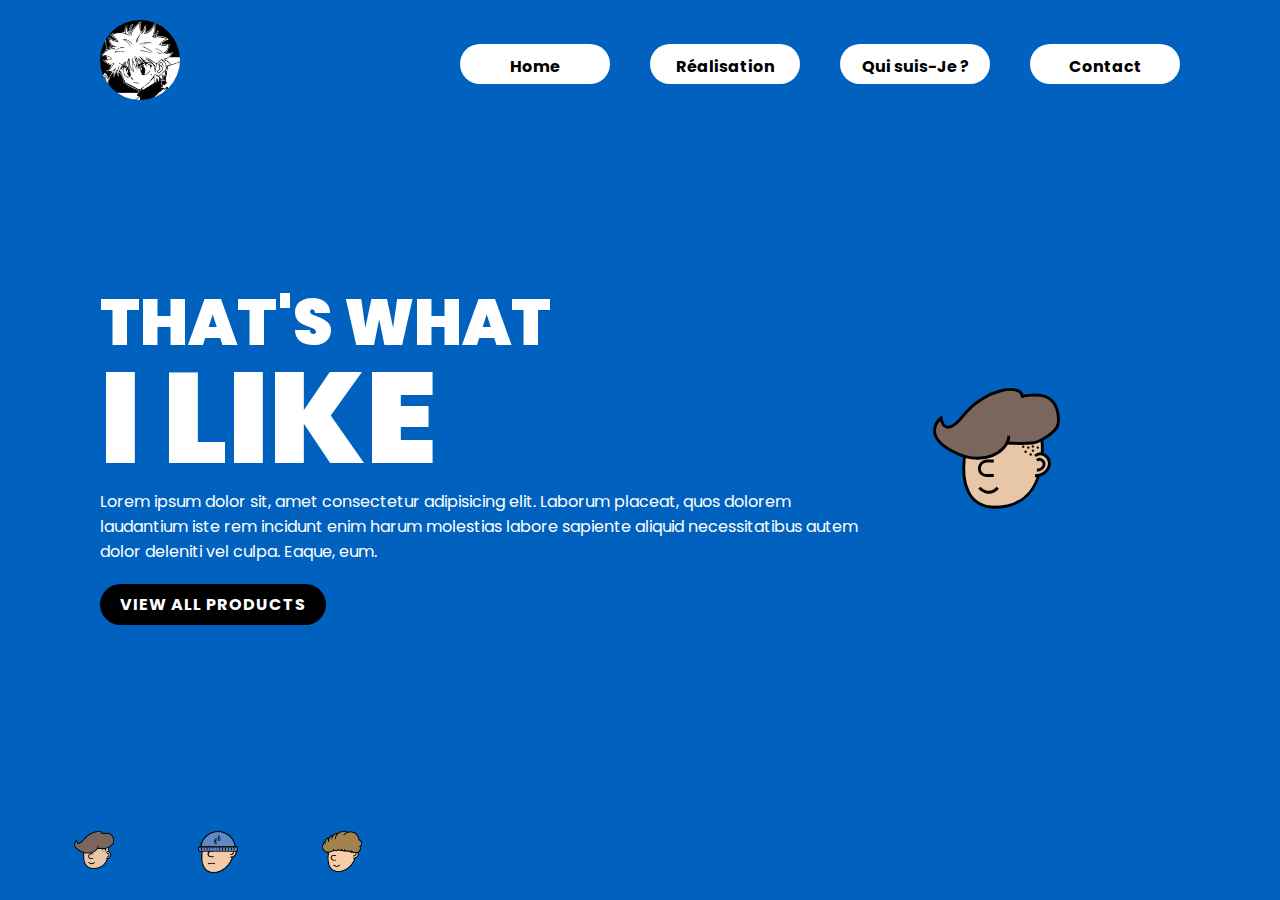
<file: index.html>
<!DOCTYPE html>
<html lang="en">
<head>
    <meta charset="UTF-8">
    <meta http-equiv="X-UA-Compatible" content="IE=edge">
    <meta name="viewport" content="width=device-width, initial-scale=1.0">
    <link rel="stylesheet" href="style.css">
    <title>JB Site</title>
</head>
<body>
    <section class="sec">
        <header>
            <a href="#"><img src="icon.jpg" class="logo"></a>
            <ul>
                <li><a href="index.html">Home</a></li>
                <li><a href="real.html">Réalisation</a></li>
                <li><a href="#">Qui suis-Je ?</a></li>
                <li><a href="#">Contact</a></li>
            </ul>
        </header>
        <div class="content">
            <div class="textBox">
                <h2>That's What<br><span>I Like</span></h2>
                <p>Lorem ipsum dolor sit, amet consectetur adipisicing elit. Laborum placeat, quos dolorem laudantium iste rem incidunt enim harum molestias labore sapiente aliquid necessitatibus autem dolor deleniti vel culpa. Eaque, eum.</p>
                <a href="#">View All Products</a>
                </div>
                <div class="imgBox">
                <img src="photo1.svg" class="iso">
            </div>
        </div>
        <ul class="thumb">
        <li><img src="photo1.PNG" onclick="imgSlider('photo1.svg');changeBgColor('#0062be')"></li>
        <li><img src="photo2.PNG" onclick="imgSlider('photo2.svg');changeBgColor('#e60c2c')"></li>
        <li><img src="photo3.PNG" onclick="imgSlider('photo3.svg');changeBgColor('#111111')"></li>
    </ul>
    </section>
    <script type="text/javascript">
        function imgSlider(anything){
            document.querySelector('.iso').src = anything;
        }
        function changeBgColor(color){
            const sec = document.querySelector('.sec');
            sec.style.background = color;
        }
    </script>
</body>
</html>
</file>
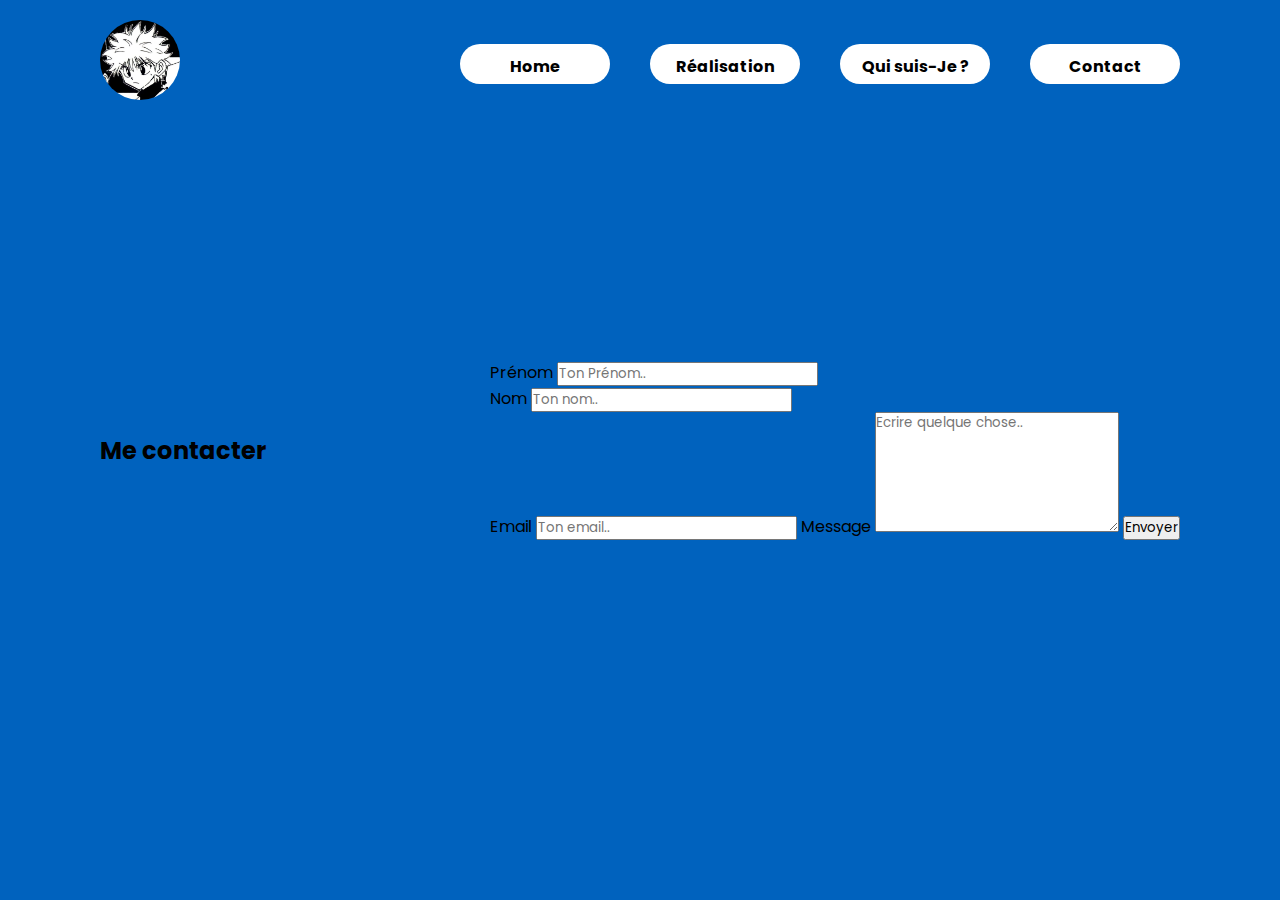
<file: contact.html>
<!DOCTYPE html>
<html lang="en">
<head>
    <meta charset="UTF-8">
    <meta http-equiv="X-UA-Compatible" content="IE=edge">
    <meta name="viewport" content="width=device-width, initial-scale=1.0">
    <link rel="stylesheet" href="style.css">
    <title>JB Site</title>
</head>
<body>
    <section class="sec">
        <header>
            <a href="#"><img src="images/icon.jpg" class="logo"></a>
            <ul>
                <li><a href="index.html">Home</a></li>
                <li><a href="real.html">Réalisation</a></li>
                <li><a href="#">Qui suis-Je ?</a></li>
                <li><a href="#">Contact</a></li>
            </ul>
        </header>
        <h2>Me contacter</h2>

        <div class="container">
        <form method="POST" action="#">
          <div class="en-tete">
            <div>
            <label for="prenom">Prénom</label>
            <input type="text" id="fname" name="prenom" placeholder="Ton Prénom..">
        </div>
        <div>
            <label for="nom">Nom</label>
            <input type="text" id="lname" name="nom" placeholder="Ton nom..">
        </div>
        </div>
            <label for="email">Email</label>
            <input type="text" id="email" name="email" placeholder="Ton email..">
        
            <label for="message">Message</label>
            <textarea id="subject" name="message" placeholder="Ecrire quelque chose.." style="height:120px"></textarea>
        
            <input type="submit" value="Envoyer">
        
          </form>
        </div>
    </section>

        </body>
        </html>
</file>
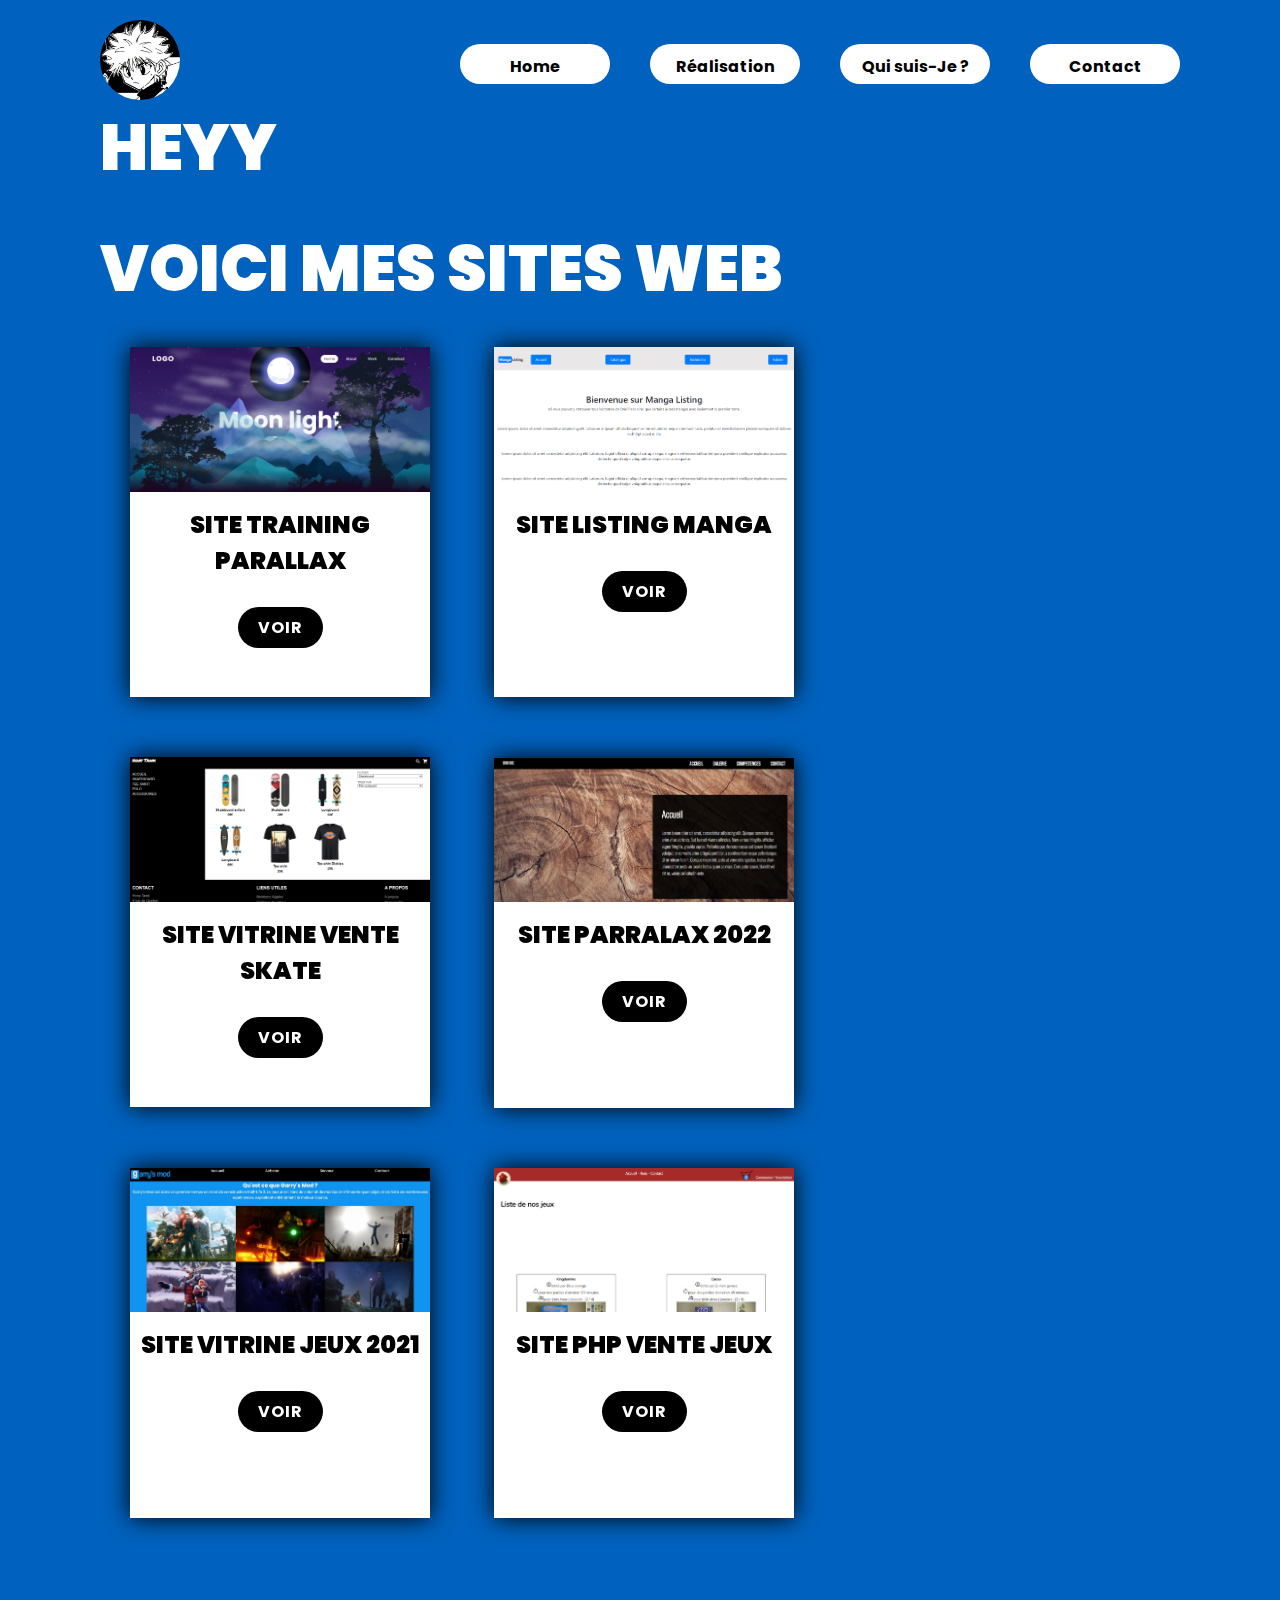
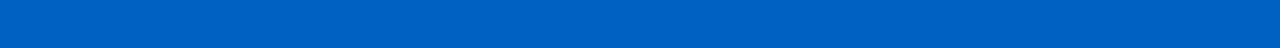
<file: real.html>
<!DOCTYPE html>
<html lang="en">
<head>
    <meta charset="UTF-8">
    <meta http-equiv="X-UA-Compatible" content="IE=edge">
    <meta name="viewport" content="width=device-width, initial-scale=1.0">
    <link rel="stylesheet" href="style.css">
    <title>JB Site</title>
</head>
<body>
    <section class="sec">
        <header>
            <a href="#"><img src="images/icon.jpg" class="logo"></a>
            <ul>
                <li><a href="index.html">Home</a></li>
                <li><a href="real.html">Réalisation</a></li>
                <li><a href="#">Qui suis-Je ?</a></li>
                <li><a href="contact.html">Contact</a></li>
            </ul>
        </header>
            <div class="content">
                <div class="textBox">
                    <h2>Heyy</h2><br>
                    <h2>Voici mes sites web</h2>
                    
         
                    <div class="widget">
                        <img src="images/para.PNG">
                        <h2 class="wid">Site Training Parallax</h2>

                        <div class="view"><a href="#">Voir</a></div>

                    </div>

                    <div class="widget">
                        <img src="images/mg.PNG">
                        <h2 class="wid">Site Listing Manga</h2>

                        <div class="view"><a href="#">Voir</a></div>
                        </div>


                        <div class="widget">
                            <img src="images/skate.PNG">
                            <h2 class="wid">Site Vitrine Vente Skate</h2>
    
                            <div class="view"><a href="#">Voir</a></div>
                </div>
                <div class="widget">
                    <img src="images/para2.jpeg">
                    <h2 class="wid">Site Parralax 2022</h2>

                    <div class="view"><a href="#">Voir</a></div>
        </div>
        <div class="widget">
            <img src="images/gmod.jpeg">
            <h2 class="wid">Site Vitrine Jeux 2021</h2>

            <div class="view"><a href="#">Voir</a></div>
</div>
<div class="widget">
    <img src="images/mmi.jpeg">
    <h2 class="wid">Site PHP Vente Jeux</h2>

    <div class="view"><a href="#">Voir</a></div>
</div>
            </div>
                </section>
    
        </body>
        </html>
</file>
<file: style.css>
@import url('hhtps://fonts.googleapis.com/css?family=Poppins: 200, 300, 400, 500, 600, 700, 800, 900&display=swap');

*{
    margin: 0;
    padding: 0;
    box-sizing: border-box;
    font-family: 'Poppins', sans-serif;
}

section{
    position: relative;
    width: 100%;
    min-height: 100vh;
    padding: 100px;
    display: flex;
    justify-content: space-between;
    align-items: center;
    background: #0062be;
    transition: 0.5s;
}

header{
    position: absolute;
    top: 0;
    left: 0;
    width: 100%;
    padding: 20px 100px;
    display: flex;
    justify-content: space-between;
    align-items: center;

}

header .logo{
    position: relative;
    max-width: 80px;
    border-radius: 50px;
}

header ul {
    position: relative;
    display: flex;
}

header ul li {
    list-style: none;
}

header ul li a{
    display: inline-block;
    color: #000;
    font-weight: bold;
    margin-left: 40px;
    text-decoration: none;
    background-color: #fff;
    width: 150px;
    height: 40px;
    border-radius: 20px;
    text-align: center;
    margin-top: auto;
    padding-top: 10px;
}

header ul li a:hover{
    background-color: #000;
    color: #fff;
    transition: 0.3s;
}
.content{
  position: relative;
  width: 100%;
  display: flex;
  justify-content: space-between;
  align-items: center;  
}

.content .textBox{
    position: relative;
}
.widget .wid{
    color: #000 !important;
    font-size: 1.5em !important;
    text-align: center !important;
    font-weight: 900 !important;
    text-transform: uppercase !important;
    padding: 8px !important;
}
.content .textBox h2, h3{
    color: #fff;
    font-size: 4em;
    line-height: 1.5em;
    font-weight: 900;
    text-transform: uppercase;
}

.content .textBox h2 span {
    font-size: 2em;
}

.content .textBox p{
    color: #fff;
}

.content .textBox a{
    display: inline-block;
    margin-top: 20px;
    padding: 8px 20px;
    background: #000;
    border-radius: 40px;
    font-weight: 500;
    letter-spacing: 1px;
    text-decoration: none;
    text-transform: uppercase;
    color: #fff;
    font-weight: bold;

}

.content .textBox a:hover{
    background-color: #fff;
    color: #000;
    transition: 0.5s;
}

.content .imgBox{
    width: 600px;
    display: flex;
    padding-right: 50px;
    justify-content: flex-end;
    margin-top: 50px;
}

.content .imgBox img{
    max-width: 260px;
    
}

.thumb  {
    position: absolute;
    left: 50px;
    bottom: 20px;
    transform: translateX(-50%);
    display: flex;
}

.thumb li{
    list-style: none;
    display: inline-block;
    margin-left: 70%;
    cursor: pointer;
    transition: 0.5s;
}

.thumb li:hover{
    transform: translateY(-15px);
}

.thumb li img{
    max-width: 40px;
}

.widget{
    background-color: #fff;
    filter: drop-shadow(0 0 0.75rem black);
    width: 300px;
    height: 350px;
    color: #000;
    transition: 00.5s;
    margin-top: 25px;
    display: inline-table;
    margin: 30px;
}

.widget:hover{
    background-color: rgb(238, 238, 238);
    transform: translateY(-15px);


}

.widget img{
    width: 300px;
    height: 150x;
}

.widget .view {
    margin: auto !important;
    text-align: center !important;
    transition: 00.5s !important;
}
</file>
